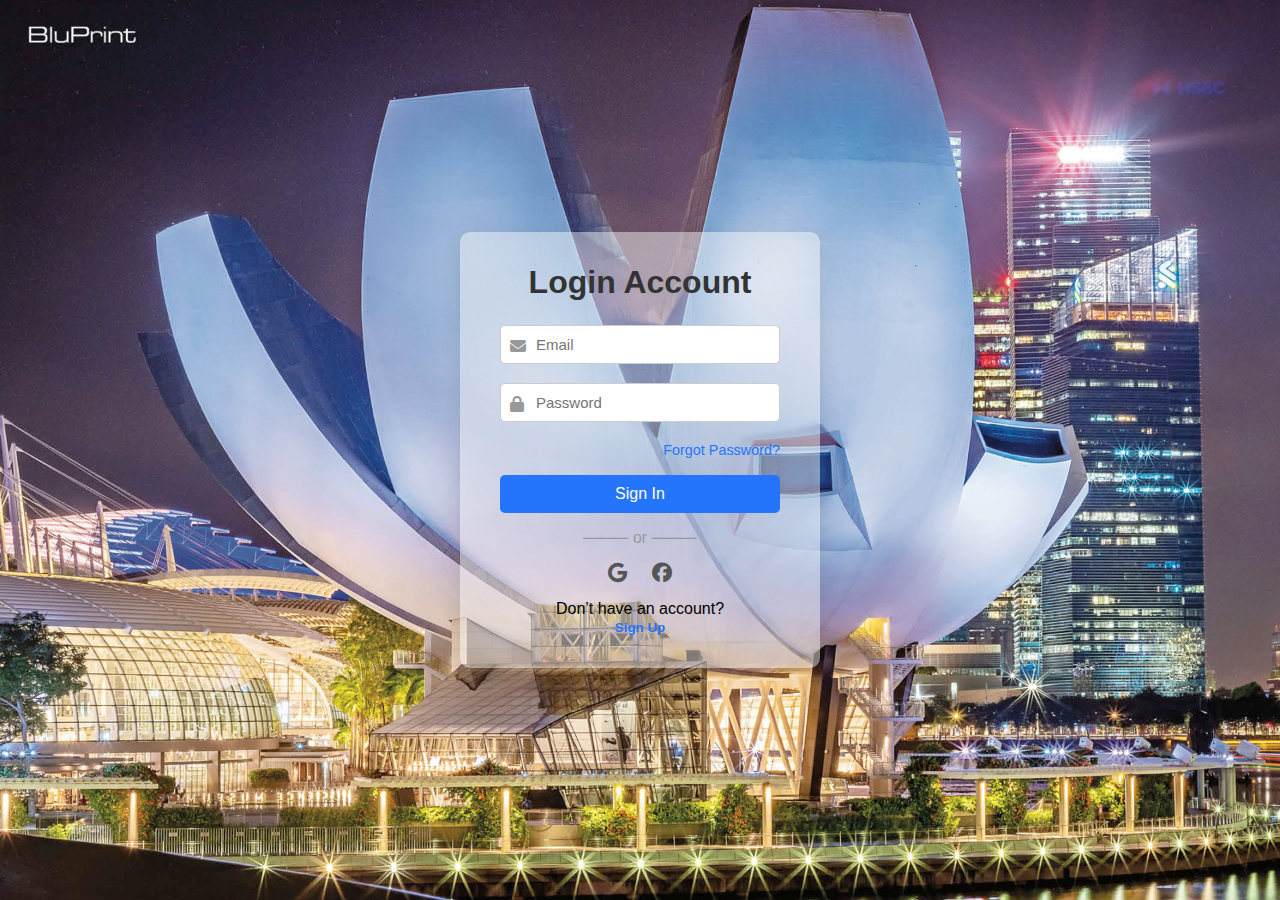
<file: FNPROJECTITE10/index.html>
<!DOCTYPE html>
<html lang="en">

<head>
    <meta charset="UTF-8">
    <meta name="viewport" content="width=device-width, initial-scale=1.0">
    <title>Register & Login</title>

    <!-- Font Awesome -->
    <link rel="stylesheet" href="https://cdnjs.cloudflare.com/ajax/libs/font-awesome/6.6.0/css/all.min.css">


</head>

<body>

    <!-- SIGN UP -->
    <div class="container" id="signup" style="display: none;">
        <h1 class="form-title">Create Account</h1>
        <form id="signupForm">
            <div class="input-group">
                <i class="fas fa-user"></i>
                <input type="text" id="fName" placeholder="First Name" required>
            </div>

            <div class="input-group">
                <i class="fas fa-user"></i>
                <input type="text" id="lName" placeholder="Last Name" required>
            </div>

            <div class="input-group">
                <i class="fas fa-envelope"></i>
                <input type="email" id="emailSignUp" placeholder="Email" required>
            </div>

            <div class="input-group">
                <i class="fas fa-lock"></i>
                <input type="password" id="passwordSignUp" placeholder="Password" required>
            </div>

            <input type="submit" class="btn" value="Sign Up">
        </form>

        <p class="or">──── or ────</p>
        <div class="icons">
            <i class="fab fa-google"></i>
            <i class="fab fa-facebook"></i>
        </div>

        <div class="links">
            <p>Already have an account?</p>
            <button id="signInButton">Sign In</button>
        </div>
    </div>

    <!-- SIGN IN -->
    <div class="container" id="signIn">
        <h1 class="form-title">Login Account</h1>
        <form id="signInForm">
            <div class="input-group">
                <i class="fas fa-envelope"></i>
                <input type="email" id="emailSignIn" placeholder="Email" required>
            </div>

            <div class="input-group">
                <i class="fas fa-lock"></i>
                <input type="password" id="passwordSignIn" placeholder="Password" required>
            </div>

            <p class="recover"><a href="#">Forgot Password?</a></p>

            <input type="submit" class="btn" value="Sign In">
        </form>

        <p class="or">──── or ────</p>
        <div class="icons">
            <i class="fab fa-google"></i>
            <i class="fab fa-facebook"></i>
        </div>

        <div class="links">
            <p>Don’t have an account?</p>
            <button id="signUpButton">Sign Up</button>
        </div>
    </div>
    <!-- INTERNAL CSS (merged from style.css) -->
    <style>
        * {
            margin: 0;
            padding: 0;
            box-sizing: border-box;
            font-family: 'Poppins', sans-serif;
        }

        body {
            background-image: url('building1.jpg');
            background-size: cover;
            background-position: center;
            display: flex;
            justify-content: center;
            align-items: center;
            height: 100vh;
        }

        /* Container */
        .container {
            background: rgba(251, 251, 251, 0.455);
            padding: 2rem 2.5rem;
            border-radius: 10px;
            box-shadow: 0px 4px 20px rgba(13, 13, 13, 0.1);
            width: 360px;
            animation: fadeIn 0.4s ease;
        }

        h1.form-title {
            text-align: center;
            margin-bottom: 1.5rem;
            color: #333;
        }

        /* Input groups */
        .input-group {
            position: relative;
            margin-bottom: 1.2rem;
        }

        .input-group i {
            position: absolute;
            top: 13px;
            left: 10px;
            color: #999;
        }

        .input-group input {
            width: 100%;
            padding: 10px 10px 10px 35px;
            border: 1px solid #ccc;
            border-radius: 5px;
            font-size: 15px;
            transition: border-color 0.3s;
        }

        .input-group input:focus {
            border-color: #2575fc;
            outline: none;
        }

        /* Buttons */
        .btn {
            width: 100%;
            padding: 10px;
            background: #2575fc;
            color: white;
            border: none;
            border-radius: 5px;
            font-size: 16px;
            cursor: pointer;
            transition: 0.5s;
        }

        .btn:hover {
            background: #1a5ed8;
        }

        /* Divider */
        .or {
            text-align: center;
            margin: 1rem 0;
            color: #999;
        }

        /* Social icons */
        .icons {
            text-align: center;
            margin-bottom: 1rem;
        }

        .icons i {
            font-size: 20px;
            margin: 0 10px;
            color: #555;
            cursor: pointer;
            transition: color 0.5s;
        }

        .icons i:hover {
            color: #2575fc;
        }

        /* Links */
        .links {
            text-align: center;
        }

        .links button {
            background: none;
            border: none;
            color: #2575fc;
            font-weight: bold;
            cursor: pointer;
        }

        .links button:hover {
            color: #1a5ed8;
        }

        .recover {
            text-align: right;
            margin-bottom: 1rem;
        }

        .recover a {
            text-decoration: none;
            color: #2575fc;
            font-size: 0.9rem;
        }

        @keyframes fadeIn {
            from {
                opacity: 0;
                transform: translateY(10px);
            }

            to {
                opacity: 1;
                transform: translateY(0);
            }
        }
    </style>


    <!-- INTERNAL JS (merged from script.js) -->
    <script>
        // Select elements
        const signUpButton = document.getElementById('signUpButton');
        const signInButton = document.getElementById('signInButton');
        const signUpFormContainer = document.getElementById('signup');
        const signInFormContainer = document.getElementById('signIn');

        // Toggle between sign in / sign up
        signUpButton.addEventListener('click', () => {
            signInFormContainer.style.display = 'none';
            signUpFormContainer.style.display = 'block';
        });

        signInButton.addEventListener('click', () => {
            signUpFormContainer.style.display = 'none';
            signInFormContainer.style.display = 'block';
        });

        // Sign up logic
        const signupForm = document.getElementById('signupForm');
        signupForm.addEventListener('submit', (e) => {
            e.preventDefault();

            const fName = document.getElementById('fName').value.trim();
            const lName = document.getElementById('lName').value.trim();
            const email = document.getElementById('emailSignUp').value.trim();
            const password = document.getElementById('passwordSignUp').value;

            let users = JSON.parse(localStorage.getItem('users')) || [];

            // Check if email exists
            if (users.some(user => user.email === email)) {
                alert('⚠️ Email already registered!');
                return;
            }

            users.push({ fName, lName, email, password });
            localStorage.setItem('users', JSON.stringify(users));

            alert('✅ Registration successful! You can now sign in.');
            signupForm.reset();
            signUpFormContainer.style.display = 'none';
            signInFormContainer.style.display = 'block';
        });

        const signInForm = document.getElementById('signInForm');
        signInForm.addEventListener('submit', (e) => {
            e.preventDefault();

            const email = document.getElementById('emailSignIn').value.trim();
            const password = document.getElementById('passwordSignIn').value;

            const users = JSON.parse(localStorage.getItem('users')) || [];
            const user = users.find(u => u.email === email && u.password === password);

            if (user) {
                // Successful login
                window.location.href = "home.html";
            } else {
                alert('❌ Invalid email or password!');
            }
        });
    </script>

</body>

</html>
</file>
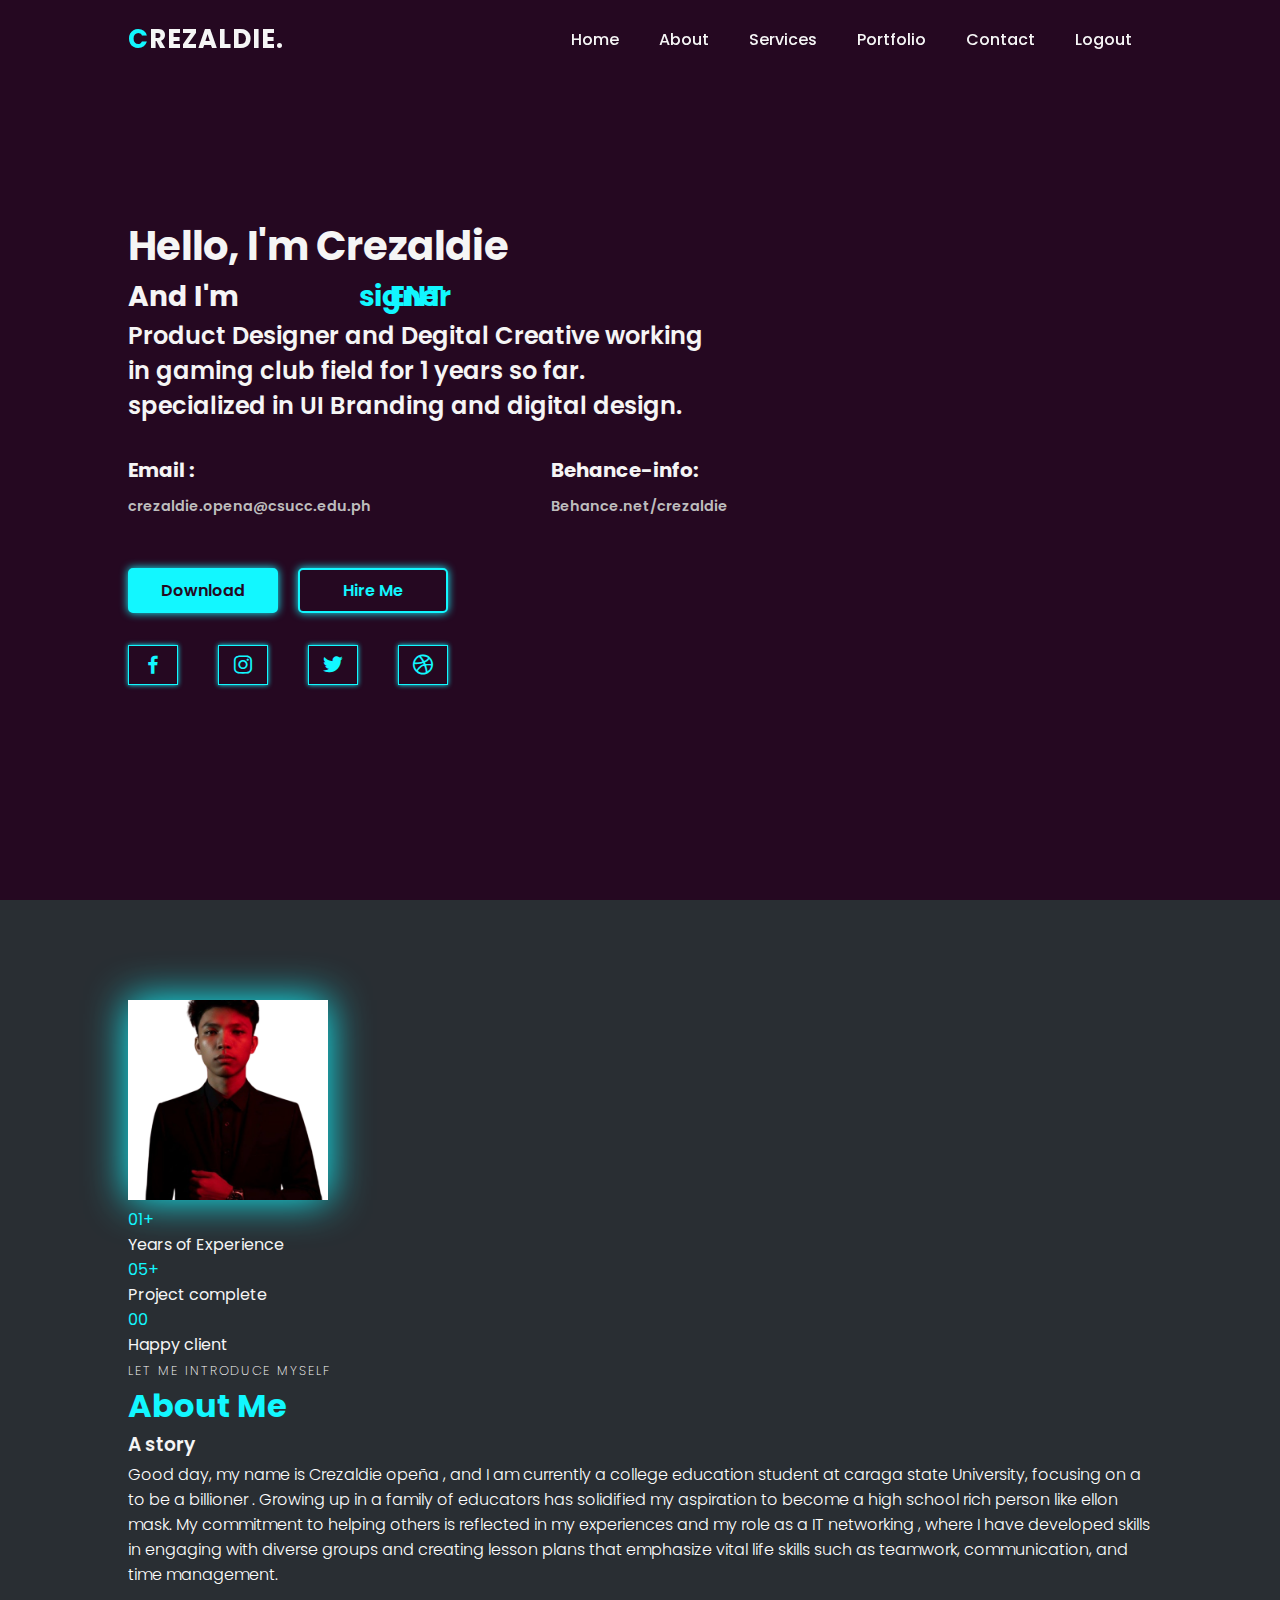
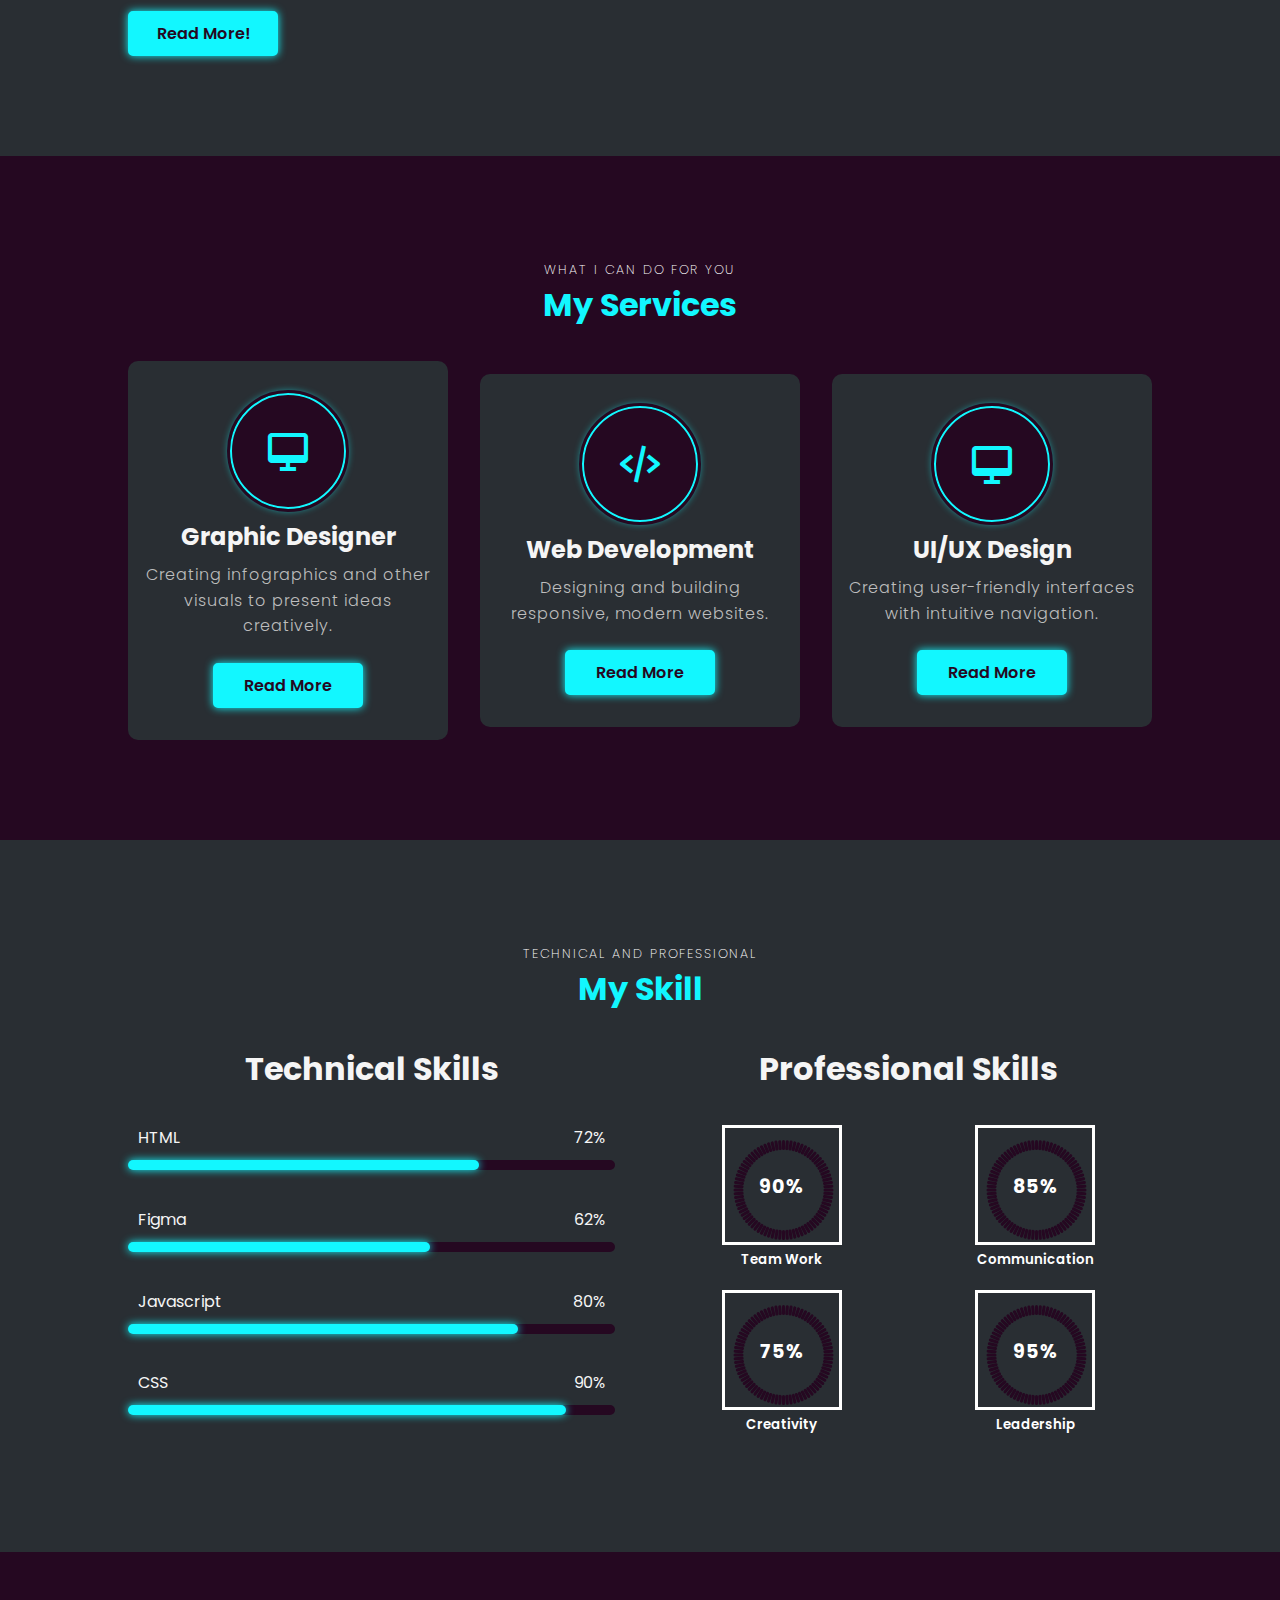
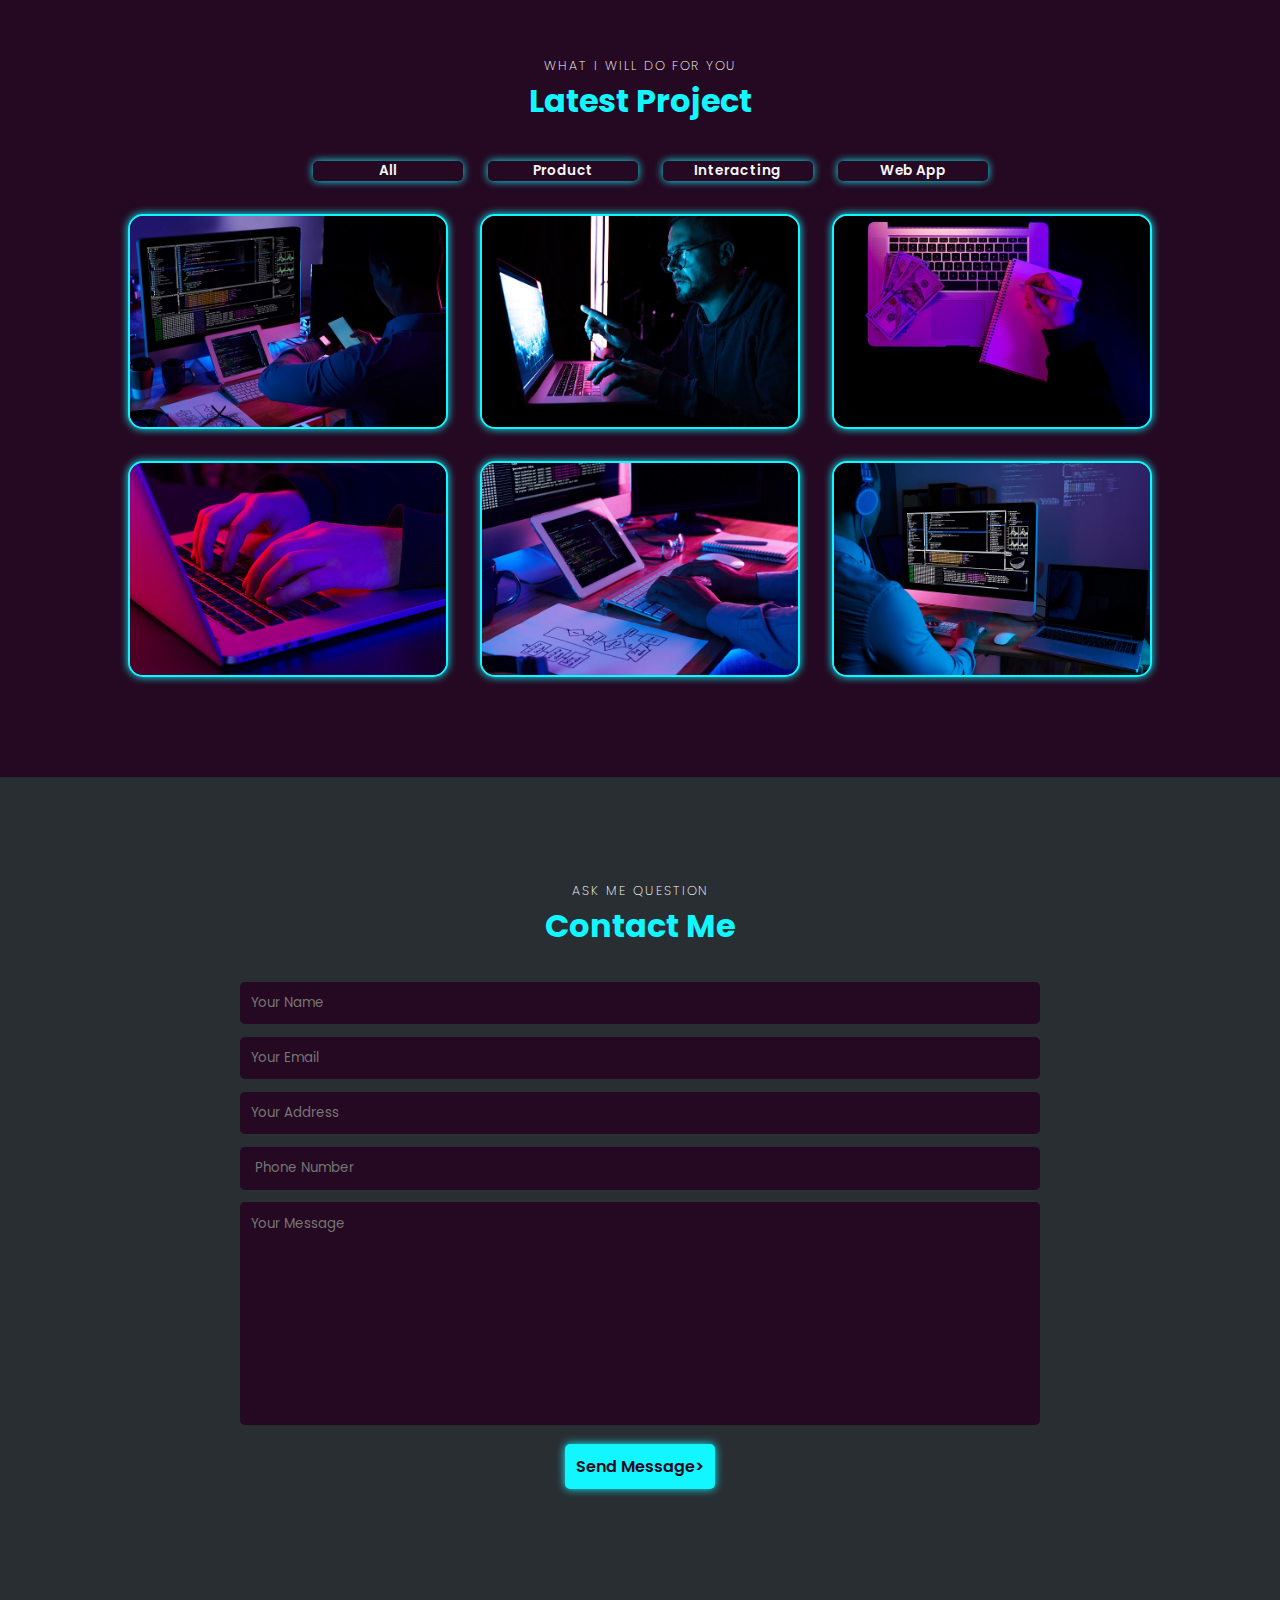
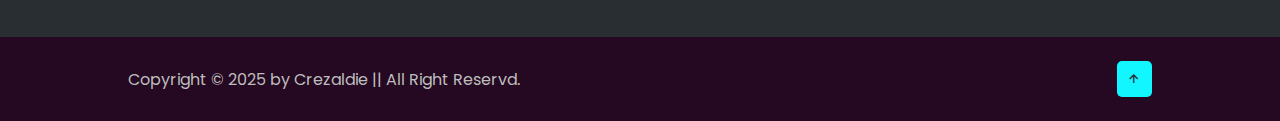
<file: FNPROJECTITE10/home.html>
<!DOCTYPE html>
<html lang="en">

<head>
    <meta charset="UTF-8">
    <meta name="viewport" content="width=device-width, initial-scale=1.0">
    <title>Pars Coder || portfolio Website </title>
    <link rel="stylesheet" href="style.css">
    <link href='https://unpkg.com/boxicons@2.1.4/css/boxicons.min.css' rel='stylesheet'>
</head>

<body>



    <!--header site-->
    <header>
        <div class="logo"><span>C</span>REZALDIE.</div>

        <ul class="navlist">
            <li><a href="home.html">Home</a></li>
            <li><a href="#about">About</a></li>
            <li> <a href="#services">Services</a></li>
            <li><a href="#portfolio">Portfolio</a></li>
            <li><a href="#contact">Contact</a></li>
            <li><a href="#" id="logoutBtn">Logout</a></li>

        </ul>
        <div id="menu-icon" class="bx bx-menu"></div>

    </header>
    <!--Home site ---------------------------------->
    <section id="home" class="home">
        <div class="home-content">
            <h1>Hello, I'm Crezaldie </h1>
            <div class="change-text">
                <h3>And I'm</h3>
                <h3>
                    <span class="word">BSIT &nbsp;STUDENT</span>
                    <span class="word">Web&nbsp;Designer</span>
                    <span class="word">Front end&nbsp; Developer</span>
                    <span class="word">UI/&nbsp; Developer</span>
                    <span class="word">Networking &nbsp;debuging</span>

                </h3>
                <div>

                    <p>Product Designer and Degital Creative working in gaming club field for 1 years so far.
                        specialized in UI Branding and digital design.</p>

                    <div class="info-box">
                        <div class.email-info>
                            <h5>Email :</h5>
                            <span>crezaldie.opena@csucc.edu.ph</span>

                        </div>
                        <div class.email-info>
                            <h5>Behance-info:</h5>
                            <span>Behance.net/crezaldie</span>
                        </div>
                    </div>
                    <div class="btn-box">
                        <a href="#" class="btn">Download </a>
                        <a href="#" class="btn">Hire Me</a>
                    </div>
                    <div class="social-icons">

                        <a href="#"><i class='bx bxl-facebook'></i></a>
                        <a href="#"><i class='bx bxl-instagram'></i></a>
                        <a href="#"><i class='bx bxl-twitter'></i></a>
                        <a href="#"><i class='bx bxl-dribbble'></i></a>
                    </div>

                </div>
            </div>

    </section>
    <!----about---------------------------------->
    <section id="about" class="about">
        <div class="home-image">
            <div class="img-box">
                <img src="man3.png" alt="man3">

                <div class=" info-about1">
                    <span>01+</span>
                    <p>Years of Experience</p>
                    <div class="info-about2">
                        <span>05+</span>
                        <p>Project complete</p>
                    </div>
                    <div class="info-about3">
                        <span>00</span>
                        <p>Happy client</p>
                    </div>
                </div>
                <div class="about-content">
                    <span> Let me introduce myself </span>
                    <h2>About Me</h2>
                    <h3>A story</h3>
                    <p>Good day, my name is Crezaldie opeña , and I am currently a college education student at
                        caraga
                        state University,
                        focusing on a to be a billioner . Growing up in a family of educators has solidified my
                        aspiration
                        to become a high school rich person like ellon mask.
                        My commitment to helping others is reflected in my experiences and my role
                        as a IT networking , where I have developed
                        skills in engaging with diverse groups and creating lesson plans that emphasize vital life
                        skills
                        such as teamwork, communication, and time management.
                    </p>
                    <div class="btn-box">
                        <a href="#" class="btn">Read More!</a>
                    </div>

                </div>
            </div>
    </section>
    <!----section service--------------------->
    <section id="services" class="service">
        <div class="main-text">
            <span>What I can do for you</span>
            <h2>My Services</h2>
        </div>

        <div class="section-services">
            <div class="service-box">
                <i class='bx bx-desktop service-icon'></i>
                <h3>Graphic Designer</h3>
                <p>Creating infographics and other visuals to present ideas creatively.</p>
                <div class="btn-box service-btn">
                    <a href="#" class="btn">Read More</a>
                </div>
            </div>

            <div class="service-box">
                <i class='bx bx-code-alt service-icon'></i>
                <h3>Web Development</h3>
                <p>Designing and building responsive, modern websites.</p>
                <div class="btn-box service-btn">
                    <a href="#" class="btn">Read More</a>
                </div>
            </div>

            <div class="service-box">
                <i class='bx bx-desktop service-icon'></i>
                <h3>UI/UX Design</h3>
                <p>Creating user-friendly interfaces with intuitive navigation.</p>
                <div class="btn-box service-btn">
                    <a href="#" class="btn">Read More</a>
                </div>
            </div>
        </div>
    </section>
    <!--skill-->
    <section id="skills" class="skills">
        <div class="main-text">
            <span>technical and professional</span>
            <h2>My Skill</h2>

        </div>
        <div class="skill-main">
            <div class="skill-left">
                <h3>Technical Skills</h3>
                <div class="skill-bar">
                    <div class="info">
                        <p>HTML</p>
                        <p>72%</p>
                    </div>
                    <div class="bar">
                        <span class="html"></span>
                    </div>
                </div>

                <div class="skill-bar">
                    <div class="info">
                        <p>Figma</p>
                        <p>62%</p>
                    </div>
                    <div class="bar">
                        <span class="figma"></span>
                    </div>
                </div>
                <div class="skill-bar">
                    <div class="info">
                        <p>Javascript</p>
                        <p>80%</p>
                    </div>
                    <div class="bar">
                        <span class="javascript"></span>
                    </div>
                </div>
                <div class="skill-bar">
                    <div class="info">
                        <p>CSS</p>
                        <p>90%</p>
                    </div>
                    <div class="bar">
                        <span class="css"></span>
                    </div>
                </div>

            </div>
            <div class="skill-right">
                <h3>Professional Skills</h3>
                <div class="professional">
                    <div class="box">
                        <div class="circle" data-dots="80" data-percent="90"></div>
                        <div class="text">
                            <big>90%</big>
                            <small>Team Work</small>
                        </div>
                    </div>

                    <div class="box">
                        <div class="circle" data-dots="80" data-percent="85"></div>
                        <div class="text">
                            <big>85%</big>
                            <small>Communication</small>
                        </div>
                    </div>

                    <div class="box">
                        <div class="circle" data-dots="80" data-percent="75"></div>
                        <div class="text">
                            <big>75%</big>
                            <small>Creativity</small>
                        </div>
                    </div>

                    <div class="box">
                        <div class="circle" data-dots="80" data-percent="95"></div>
                        <div class="text">
                            <big>95%</big>
                            <small>Leadership</small>
                        </div>
                    </div>
                </div>
            </div>


    </section>
    <section id="portfolio" class="portfolio">
        <div class="main-text">
            <span>What i will do for you</span>
            <h2>Latest Project</h2>


        </div>
        <div class="container">
            <div class="fillter-buttons">
                <button class="btn" data-filter="all">All</button>
                <button class="btn" data-filter=".product">Product</button>
                <button class="btn" data-filter=".inter">Interacting</button>
                <button class="btn" data-filter=".web">Web App</button>
            </div>
            <div class="portfolio-gallery">
                <div class="port-box mix product">
                    <div class="port-image">
                        <img src="1.jpg" alt="">
                    </div>
                    <div class="port-content">
                        <h3>Graphic Design</h3>
                        <p>Creating infographics and other visuals to present ideas creatively.</p>
                        <a href="#"><i class='bx bx-link-external'></i></a>
                    </div>
                </div>
                <div class="port-box mix product">
                    <div class="port-image">
                        <img src="2.jpg" alt="">
                    </div>
                    <div class="port-content">
                        <h3>Graphic Design</h3>
                        <p>Creating infographics and other visuals to present ideas creatively.</p>
                        <a href="#"><i class='bx bx-link-external'></i></a>
                    </div>
                </div>
                <div class="port-box mix inter">
                    <div class="port-image">
                        <img src="3.jpg" alt="">
                    </div>
                    <div class="port-content">
                        <h3>Graphic Design</h3>
                        <p>Creating infographics and other visuals to present ideas creatively.</p>
                        <a href="#"><i class='bx bx-link-external'></i></a>
                    </div>
                </div>
                <div class="port-box mix inter">
                    <div class="port-image">
                        <img src="4.jpg" alt="">
                    </div>
                    <div class="port-content">
                        <h3>Graphic Design</h3>
                        <p>Creating infographics and other visuals to present ideas creatively.</p>
                        <a href="#"><i class='bx bx-link-external'></i></a>
                    </div>
                </div>
                <div class="port-box mix inter">
                    <div class="port-image">
                        <img src="5.jpg" alt="">
                    </div>
                    <div class="port-content">
                        <h3>Graphic Design</h3>
                        <p>Creating infographics and other visuals to present ideas creatively.</p>
                        <a href="#"><i class='bx bx-link-external'></i></a>
                    </div>
                </div>
                <div class="port-box mix web">
                    <div class="port-image">
                        <img src="6.jpg" alt="">
                    </div>
                    <div class="port-content">
                        <h3>Graphic Design</h3>
                        <p>Creating infographics and other visuals to present ideas creatively.</p>
                        <a href="#"><i class='bx bx-link-external'></i></a>
                    </div>
                </div>
            </div>

        </div>

    </section>

    <!--contact-->
    <section id="contact" class="contant">
        <div class="main-text">
            <span>ask me question</span>
            <h2>Contact Me</h2>
        </div>
        <form action="#">
            <input type="text" placeholder="Your Name">
            <input type="text" placeholder="Your Email">
            <input type="text" placeholder="Your Address">
            <input type="number" placeholder=" Phone Number">
            <textarea name="" id="" cols="30" rows="10" placeholder="Your Message"></textarea>
            <div class="btn-box formBtn">
                <button type="submit" class="btn">Send Message></button>
            </div>
        </form>
    </section>

    <footer>
        <p>Copyright &copy; 2025 by Crezaldie || All Right Reservd.</p>
        <a href="#home"><i class='bx bx-up-arrow-alt'></i></a>
    </footer>






    <script src="mixitup.min.js"></script>
    <script src="script.js"></script>
</body>

</html>
</file>
<file: FNPROJECTITE10/style.css>
@import url('https://fonts.googleapis.com/css2?family=Poppins:wght@100;200;300;400;500;600;700;800;900&display=swap');

* {
    margin: 0;
    padding: 0;
    box-sizing: border-box;
    list-style: none;
    scroll-behavior: smooth;
    text-decoration: none;
    font-family: 'Poppins', sans-serif;
}

:root {
    --text-color: #f5f5f5;
    --hover-color: #12f7ff;
    --bg-color: #250821;
    --second-br-color: #292e33;
    --big-font: 2.5rem;
    --normal-font: 2rem;
    --neon-box-shadow: 0 0 .5rem #12f7ff;
    --h2-font: 3rem;
    --font-neon-text-shadow:
        0 0 10px rgba(18, 247, 255, 0.3),
        0 0 20px rgba(18, 247, 255, 0.3),
        0 0 30px rgba(18, 247, 255, 0.3),
        0 0 40px rgba(18, 247, 255, 0.3),
        0 0 70px rgba(18, 247, 255, 0.3),
        0 0 80px rgba(18, 247, 255, 0.3),
        0 0 100px rgba(18, 247, 255, 0.3),
        0 0 150px rgba(18, 247, 255, 0.3);
}

::-webkit-scrollbar {
    height: 0;
    width: .5rem;
}

::-webkit-scrollbar-track {
    background: var(--second-br-color);
}

::-webkit-scrollbar-thumb {
    background: var(--hover-color);
    border-radius: 5rem;


}


body {
    background-color: var(--bg-color);
    color: var(--text-color);

}

header {
    position: fixed;
    top: 0;
    left: 0;
    z-index: 1000;
    border-bottom: 1px solid transparent;
    display: flex;
    align-items: center;
    justify-content: space-between;
    width: 100%;
    padding: 20px 10%;
}

header.sticky {
    background: var(--bg-color);
    border-bottom: 1px solid var(--second-br-color);
    padding: 12px 10%;
}

.logo {
    font-size: 26px;
    font-weight: 700;
    letter-spacing: 1px;
}

span {
    color: var(--hover-color);
}

.navlist {
    display: flex;
}

.navlist a {
    color: var(--text-color);
    font-weight: 500;
    padding: 10px 20px;
}

.navlist a:hover {
    color: var(--hover-color);
    text-shadow: 0 0 10px rgba(18, 247, 255, 0.6),
        0 0 10px rgba(18, 247, 255, 0.6),
        0 0 20px rgba(18, 247, 255, 0.6),
        0 0 30px rgba(18, 247, 255, 0.6),
        0 0 40px rgba(18, 247, 255, 0.6),
        0 0 70px rgba(18, 247, 255, 0.6),
        0 0 80px rgba(18, 247, 255, 0.6),
        0 0 100px rgba(18, 247, 255, 0.6),
        0 0 150px rgba(18, 247, 255, 0.6);
}

.navlist a.active {
    color: var(--hover-color);
}

#menu-icon {
    font-size: 1.8rem;
    z-index: 10001;
    cursor: pointer;
    margin-left: 25px;
    background: var(--hover-color);
    border-radius: 3px;
    color: var(--second-br-color);
    display: none;
}

section {
    padding: 100px 10%;
}


.home {
    min-height: 100vh;
    width: 100%;
    height: 100%;
    display: grid;
    grid-template-columns: repeat(2, 1fr);
    align-items: center;
    grid-gap: 4em;
}

.home-content h1 {
    font-size: var(--big-font);
    font-weight: 700;
}

.change-text {
    font-size: 1.5rem;
    font-weight: 600;
}

.change-text h3 {
    display: inline-flex;
    margin: 0;
    vertical-align: top;
}

.word {
    position: absolute;
    opacity: 0;
}

.letter {
    transform-origin: center center 25px;
    display: inline-block;
}

.letter.out {
    transform: rotateX(90deg);

    transition: 0.32s cubic-bezier(0.6, 0, 0.7, 0.2);
}

.letter.in {
    transform: rotateX(90deg);
    transition: 0.38s ease;
}



.info-box {
    display: flex;
    justify-content: space-between;
    width: 600px;
    margin: 2rem 0 3rem;
}

.info-box h5 {
    font-weight: 700;
}

.info-box span {
    font-size: .9rem;
    color: #bdbdbd;
}

.btn-box {
    display: flex;
    justify-content: space-between;
    width: 320px;
    height: 45px;
}

.btn {
    display: inline-flex;
    justify-content: center;
    align-items: center;
    width: 150px;
    height: 100%;
    background: var(--hover-color);
    color: var(--bg-color);
    font-size: 1rem;
    font-weight: 600;
    transition: .6s;
    box-shadow: var(--neon-box-shadow);
    border-radius: 5px;
    position: relative;
    overflow: hidden;
    z-index: 1;
    border: 2px solid var(--hover-color);
}

.btn:hover {
    color: var(--hover-color)
}

.btn::before {
    content: "";
    position: absolute;
    top: 0;
    left: 0;
    background: var(--bg-color);
    width: 0;
    height: 100%;
    z-index: -1;
    transition: 0.4s;
}

.btn:hover::before {
    width: 100%;

}

.btn:nth-child(2) {
    background: var(--bg-color);
    color: var(--hover-color);
}

.btn:nth-child(2):hover {
    color: var(--bg-color)
}

a.btn:nth-child(2)::before {
    background: var(--hover-color);
}

.social-icons {
    margin-top: 2rem;
    display: flex;
    justify-content: space-between;
    width: 320px;
    height: 40px;

}

.social-icons a {
    display: inline-flex;
    width: 50px;
    height: 100%;
    justify-content: center;
    align-items: center;
    background: var(--bg-color);
    color: var(--hover-color);
    border: 1px solid var(--hover-color);
    transition: .6s;
    box-shadow: 0 0 0.3rem #12f7ff;
    position: relative;
    z-index: 1;
    overflow: hidden;

}

.social-icons a i {
    font-size: 1.5rem;
}

.social-icons a:hover {
    color: var(--bg-color)
}

.social-icons a::before {
    content: "";
    position: absolute;
    left: 0;
    right: 0;
    width: 0%;
    height: 100%;
    background: var(--hover-color);
    transition: .6s;
    z-index: -1;
}

.social-icons a.btn:hover::before {
    width: 100%;
}

.home-image {
    position: relative
}

.img-box img {
    width: 200px;
    /* adjust size */

    height: auto;
    filter: drop-shadow(0 0 20px #12f7ff);




}

/*about me */
.about {
    display: flex;
    justify-content: center;
    align-items: center;
    grid-gap: 2em;
    background: var(--second-br-color);
}

.about .img-about {
    text-align: center;
    position: relative;
}

.about .img-about img {
    max-width: 400px;
    height: auto;
}

.about-content span {
    color: #fdfdfd;
    font-size: .8rem;
    font-weight: 200;
    letter-spacing: 2px;
    text-transform: uppercase;
}

.about-content h2 {
    color: var(--hover-color);
    font-weight: 700;
    font-size: var(--normal-font);
}

.about-content h3 {
    font-weight: 600;
    font-size: 1, 5rem;
    margin-bottom: .2rem;

}

.about-content p {
    color: #fdfdfd;
    font-weight: 300;
    margin-bottom: 1.5rem;
}

/* service ---------------*/
.main-text {
    width: 100%;
    text-align: center;
    margin-bottom: 2rem;
    color: var(--hover-color);
}

.main-text h2 {
    font-weight: 700;
    font-size: var(--normal-font);
}

.main-text span {
    color: #fdfdfd;
    font-size: .8rem;
    font-weight: 200;
    letter-spacing: 2px;
    text-transform: uppercase;

}

.section-services {
    display: flex;
    justify-content: center;
    align-items: center;
    flex-wrap: wrap;
    grid-gap: 2rem;


}

.section-services .service-box {
    flex: 1 1 18rem;
    padding: 2rem 1rem 2rem;
    text-align: center;
    background: var(--second-br-color);
    transition: transform .4s;
    border-radius: 10px;
}

.service-btn {
    width: auto;
    justify-content: center;
}

.service-box:hover {
    transform: translateY(-.7rem);
}

.service-icon {
    border: 2px solid var(--hover-color);
    padding: 2rem;
    background: var(--bg-color);
    display: flex;
    align-items: center;
    font-size: 3rem;
    border-radius: 50%;
    position: relative;
    color: var(--hover-color);
    box-shadow: var(--neon-box-shadow);
    outline: 3px solid var(--bg-color);



}

.service-box h3 {
    margin-top: 10px;
    font-size: 1.5rem;
}

.service-box p {
    margin: .5rem 0 1.5rem 0;
    font-weight: 300;
    letter-spacing: 1px;
    color: #bdbdbd;
    line-height: 1.6;

}

/* skill----------------**/
.skills {
    background: var(--second-br-color);
}

.skill-main {
    width: 100%;
    display: grid;
    grid-template-columns: repeat(2, 1fr);
    grid-row-gap: 30px;
    grid-column-gap: 50px;
}

.skill-bar {
    margin-bottom: 2.3rem;
}

.skill-main h3 {
    margin-bottom: 2rem;
    font-size: var(--normal-font);
    text-align: center;
}

.skill-left .skill-bar .info {
    display: flex;
    justify-content: space-between;
    align-items: center;
    padding: 0 10px;

}

.skill-left .skill-bar .bar {
    width: 100%;
    height: 10px;
    background-color: var(--bg-color);
    border-radius: 25px;
    margin-top: 10px;
    position: relative;

}

.skill-bar .bar span {
    width: 50%;
    height: 100%;
    position: absolute;
    left: 0;
    background: var(--hover-color);
    border-radius: 25px;
    box-shadow: var(--neon-box-shadow);
}

.skill-bar .bar .html {
    width: 72%;
    animation: html 2s;
}

.skill-bar .bar .figma {
    width: 62%;
    animation: figma 3s;

}

.skill-bar .bar .javascript {
    width: 80%;
    animation: javascript 4s;
}

.skill-bar .bar .css {
    width: 90%;
    animation: css 5s;
}

/* skill r--*/

.professional {
    display: grid;
    grid-template-columns: repeat(2, 1fr);
    gap: 20px;
    color: #fff;
}

.box {
    position: relative;
    text-align: center;
}

.professional {
    display: grid;
    grid-template-columns: repeat(2, 1fr);
    gap: 20px;
    color: #fff;
}

.box {
    position: relative;
    text-align: center;
}

.circle {
    width: 120px;
    height: 120px;

    position: relative;
    border: 3px solid #fff;
    margin: 0 auto;
}

.circle .points {
    width: 3px;
    height: 10px;
    background-color: var(--bg-color);
    position: absolute;
    border-radius: 3px;
    top: 50%;
    left: 50%;
    transform: rotate(calc(var(--i) * var(--rot))) translateY(-45px);
}

.points.marked {
    animation: glow 0.3s linear forwards;
    animation-delay: calc(var(--i) * 0.03s);
}

.circle .points {
    width: 3px;
    height: 10px;
    background-color: var(--bg-color);
    position: absolute;
    border-radius: 3px;
    top: 50%;
    left: 50%;
    transform: rotate(calc(var(--i) * var(--rot))) translateY(-45px);
}

.points.marked {
    animation: glow 0.3s linear forwards;
    animation-delay: calc(var(--i) * 0.05s);
}

.box .text big {
    font-weight: 700;
    letter-spacing: 1px;
    position: absolute;
    top: 42%;
    left: 50%;
    transform: translate(-50%, -50%);
}

.box .text small {
    display: block;
    font-weight: 600;
    margin-top: 5px;
}

/*portfolio-----*/
.fillter-buttons {
    margin: 2rem;
    text-align: center;

}

.fillter-buttons .btn {
    background: none;
    outline: none;
    border: none;
    cursor: pointer;
    font-size: .85rem;
    font-weight: 600;
    letter-spacing: .4px;
    margin-left: 1.3rem;
    color: var(--text-color);

}

.fillter-buttons .btn:hover {
    color: var(--hover-color);
}

.portfolio-gallery {
    display: grid;
    grid-template-columns: repeat(auto-fill, minmax(270px, 1fr));
    gap: 2rem;
}

.port-box {
    position: relative;
    border-radius: 15px;
    overflow: hidden;
    background: #292e33;
    display: flex;
    grid-template-rows: 1fr auto;
    align-items: center;
    border: 2px solid var(--hover-color);
    box-shadow: var(--neon-box-shadow);

}

.port-image {
    display: flex;
    align-items: center;
    justify-content: center;
    height: 100%;
    width: 100%;
}

.port-image img {
    width: 100%;
    opacity: .5s;
    height: 100%;
    transition: .5s;
}

.port-content {
    position: absolute;
    bottom: 0;
    left: 0;
    width: 100%;
    height: 100%;
    opacity: 0;
    background: linear-gradient(rgba(0, 0, 0, .2), #12f7ff);
    display: flex;
    align-items: center;
    justify-content: center;
    flex-direction: column;
    text-align: center;
    transition: 0.5s;
    padding: 0 2rem;
}

.port-box:hover .port-content {
    opacity: 1;
}

.port-box:hover .port-image-img {
    transform: scale(1.1);
}


.port-content h3 {
    font-size: 1.5rem;
    font-weight: 600;
}

.port-content p {
    font-size: .8rem;
    margin: 5px 0 15px 0;
}

.port-content a {
    background: #fff;
    border-radius: 50%;
    display: inline-flex;
    justify-content: center;
    align-items: center;
    width: 50px;
    height: 50px;
    border: 1px solid var(--hover-color);
    outline: 2px solid #fff;
}

.port-content a i {
    font-size: 1.3rem;
    color: var(--second-br-color);
}

/*contact*/

.contant {
    background: var(--second-br-color);
    width: 100%;
}

/*contact section*/
.contant form {
    text-align: center;
    max-width: 50rem;
    margin: 1rem auto;
    margin-bottom: 3rem;

}

.contant form input,
.contant form textarea {
    width: 100%;
    color: var(--text-color);
    background: var(--bg-color);
    margin-bottom: .8rem;
    border: none;
    border-radius: 5px;
    padding: .7rem;
}

.contant form textarea {
    resize: none;
}

.formBtn {
    display: flex;
    justify-content: center;
    width: 100%;

}

.formBtn {
    cursor: pointer;
    font-size: 1rem;
}

/* footer*/
footer {
    padding: 1.5rem 10%;
    display: flex;
    align-items: center;
    justify-content: space-between;
}

footer p {
    color: #bdbdbd;
}

footer a {
    display: inline-flex;
    justify-content: center;
    color: var(--text-color);
    background: var(--hover-color);
    padding: .6rem;
    border-radius: 5px;

}

footer a i {
    font-size: 1rem;
    color: var(--second-br-color);
}













@keyframes html {
    0% {
        width: 0%;
    }

    100% {
        width: 72%;
    }
}

@keyframes figma {
    0% {
        width: 0%;
    }

    100% {
        width: 62%;
    }
}

@keyframes javascript {
    0% {
        width: 0%;
    }

    100% {
        width: 80%;
    }
}

@keyframes css {
    0% {
        width: 0%;
    }

    100% {
        width: 90%;
    }
}

@keyframes glow {
    0% {
        background: var(--bg-color);
        box-shadow: none;
    }

    100% {
        background: var(--hover-color);
        box-shadow: var(--neon-box-shadow);
    }
}
</file>
